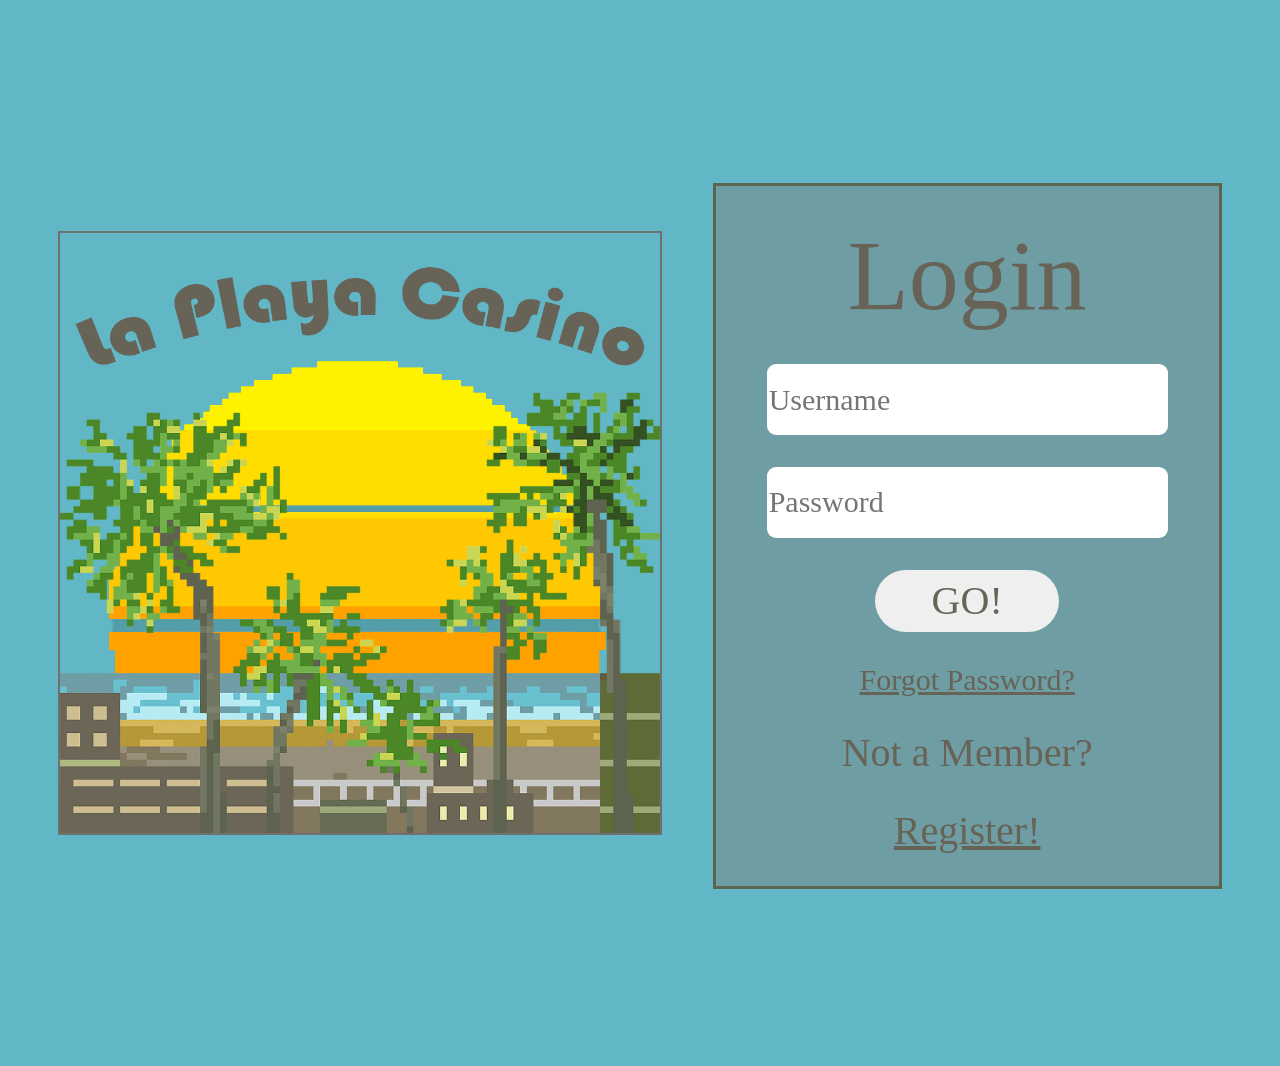
<file: index.html>
<!DOCTYPE html>
<html lang="en">
<head>
    <meta charset="UTF-8">
    <meta name="viewport" content="width=device-width, initial-scale=1.0">
    <title>Login</title>
    <link href="./login.css" rel="stylesheet" type="text/css">
    <script>
        function welcome(){
            alert("You are Logged In!");
        }
    </script>
</head>
<body style="background-color: #61B7C5;">
    <div class="left">
        <img id="logo" src="./La_Playa_Casino_Logo.png" alt="Casino Logo">
    </div>
    <div class="right">
        <div class="fbackground">
            <div class="form">
                <div id="title">Login</div>
                <div id="unamed">
                    <input id="username" type="text" placeholder="Username" required>
                </div>
                <div id="passwordd">
                    <input id="password" type="password" placeholder="Password" required>
                </div>
                <div id="buttond">
                    <a href="./games2.html">
                        <input id="button" onclick="welcome()" type="button" value="GO!">
                    </a>    
                </div>
                <div>
                    <a id="fp" href="">Forgot Password?</a>
                </div>
                <div class="style">
                    Not a Member?
                </div>
                <div>
                    <a class="style" href="./signup.html">Register!</a> 
                </div>
            </div>
        </div>
    </div>
</body>
</html>
</file>
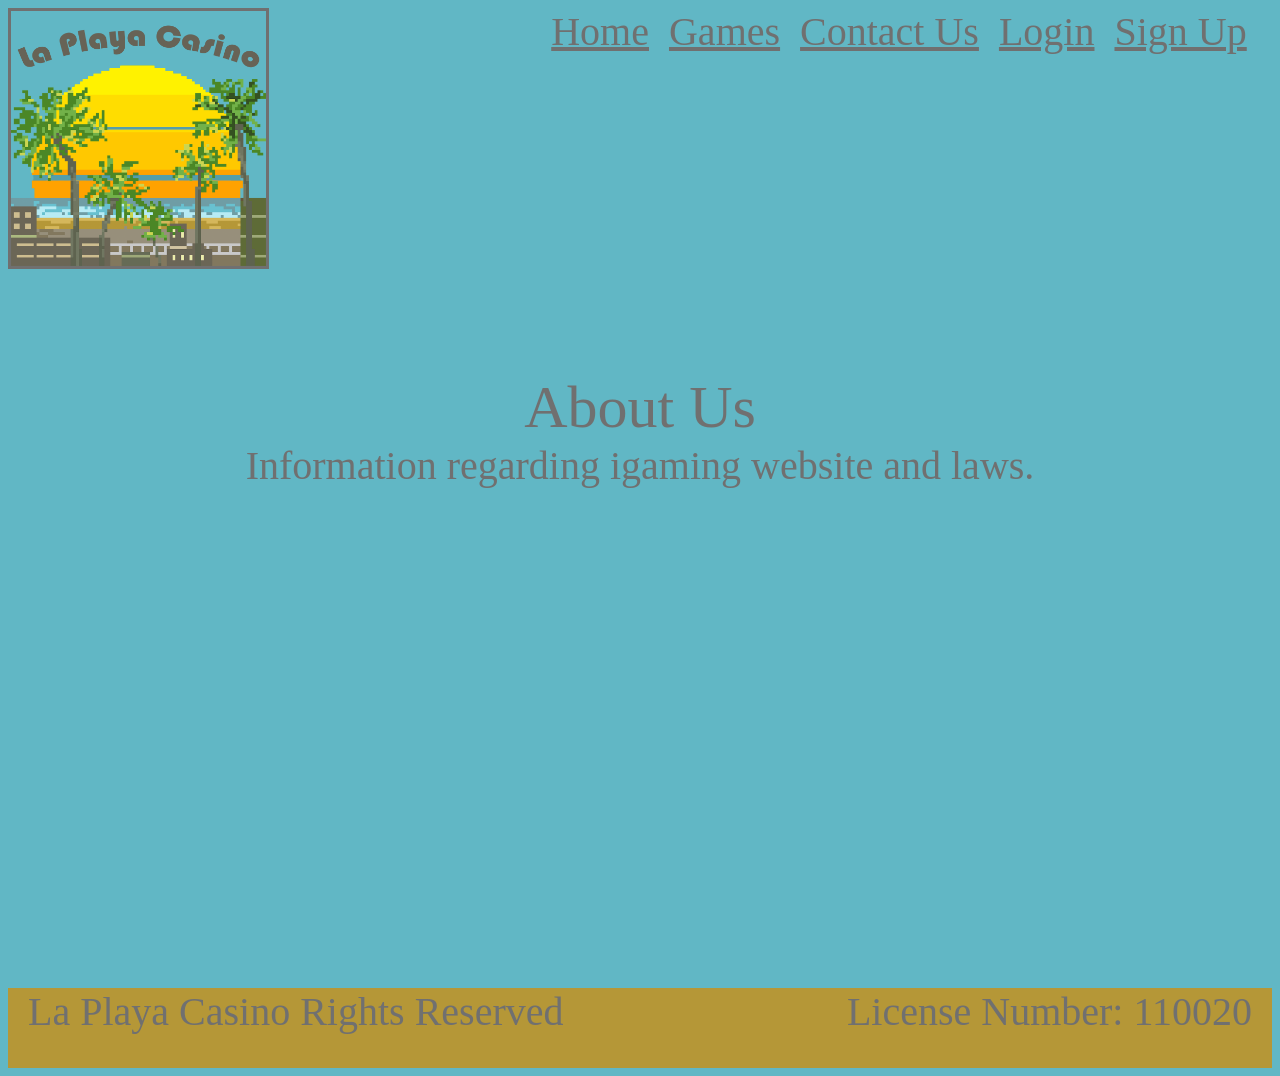
<file: aboutus.html>
<!DOCTYPE html>
<html lang="en">
<head>
    <meta charset="UTF-8">
    <meta name="viewport" content="width=device-width, initial-scale=1.0">
    <title>About Us</title>
    <link href="./aboutus.css" rel="stylesheet" type="text/css">
</head>
<body>
    <div class="main">
        <div class="header">
            <div>
                <img id="logo" src="./La_Playa_Casino_Logo.png" alt="casinologo">
            </div>
            <div class="links">
                <div  id="style">
                    <a href="./home.html" style="color: #707070;">Home</a> 
                </div>
                <div  id="style" target="_blank" rel="noopener noreferrer">
                    <a href="" style="color: #707070;">Games</a> 
                </div>
                <div  id="style" target="_blank" rel="noopener noreferrer">
                    <a href="./contactus.html" style="color: #707070;">Contact Us</a> 
                </div>
                <div  id="style" target="_blank" rel="noopener noreferrer">
                    <a href="./login.html" style="color: #707070;">Login</a>
                </div>
                <div  id="style" target="_blank" rel="noopener noreferrer">
                    <a href="./signup.html" style="color: #707070;">Sign Up</a>
                </div>
            </div>
        </div>
        <div class="m2">
            <div id="style" style="font-size: 60px;">
                About Us
            </div>
            <div id="style">
                Information regarding igaming website and laws.
            </div>
        </div>
    </div>
    <div class="footer">
        <div id="style" style="margin-left: 20px;">
            La Playa Casino Rights Reserved
        </div>
        <div id="style" style="margin-right: 20px; margin-left: 20px;">
            License Number: 110020
        </div>
    </div>
</body>
</html>
</file>
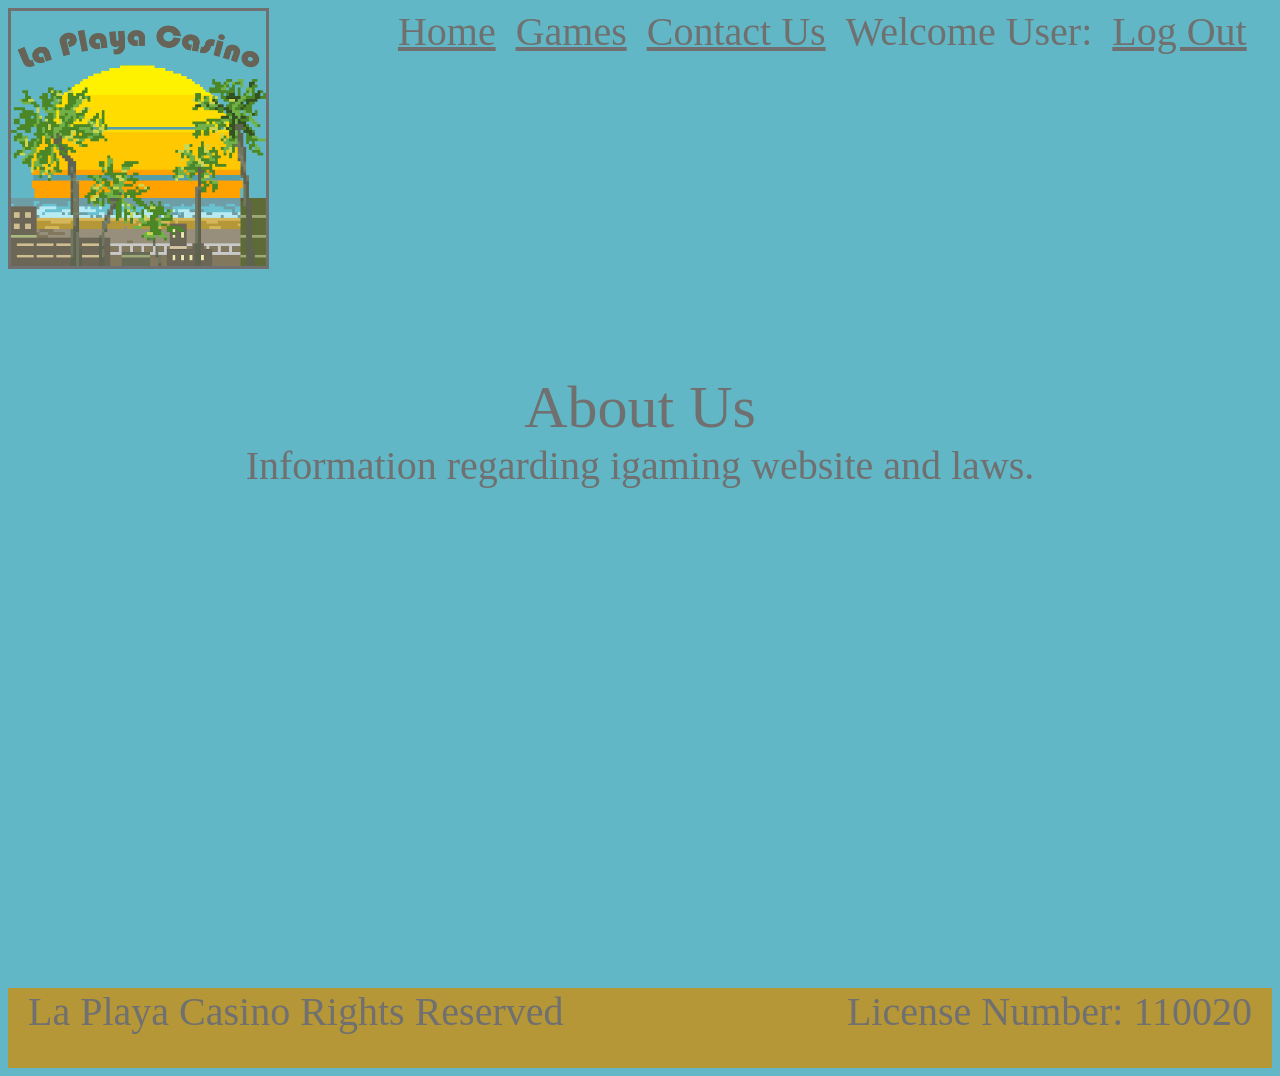
<file: aboutus2.html>
<!DOCTYPE html>
<html lang="en">
<head>
    <meta charset="UTF-8">
    <meta name="viewport" content="width=device-width, initial-scale=1.0">
    <title>About Us</title>
    <link href="./aboutus.css" rel="stylesheet" type="text/css">
</head>
<body>
    <div class="main">
        <div class="header">
            <div>
                <img id="logo" src="./La_Playa_Casino_Logo.png" alt="casinologo">
            </div>
            <div class="links">
                <div id="style">
                    <a href="./home2.html" style="color: #707070;" target="_blank" rel="noopener noreferrer">Home</a> 
                </div>
                <div id="style">
                    <a href="./games2.html" target="_blank" rel="noopener noreferrer" style="color: #707070;">Games</a> 
                </div>
                <div id="style">
                    <a href="./contactus2.html" target="_blank" rel="noopener noreferrer" style="color: #707070;">Contact Us</a> 
                </div>
                <div id="style">
                    Welcome User:
                </div>
                <div>
                    <a href="./aboutus.html" id="style">Log Out</a>
                </div>
            </div>
        </div>
        <div class="m2">
            <div id="style" style="font-size: 60px;">
                About Us
            </div>
            <div id="style">
                Information regarding igaming website and laws.
            </div>
        </div>
    </div>
    <div class="footer">
        <div id="style" style="margin-left: 20px;">
            La Playa Casino Rights Reserved
        </div>
        <div id="style" style="margin-right: 20px;">
            License Number: 110020
        </div>
    </div>
</body>
</html>
</file>
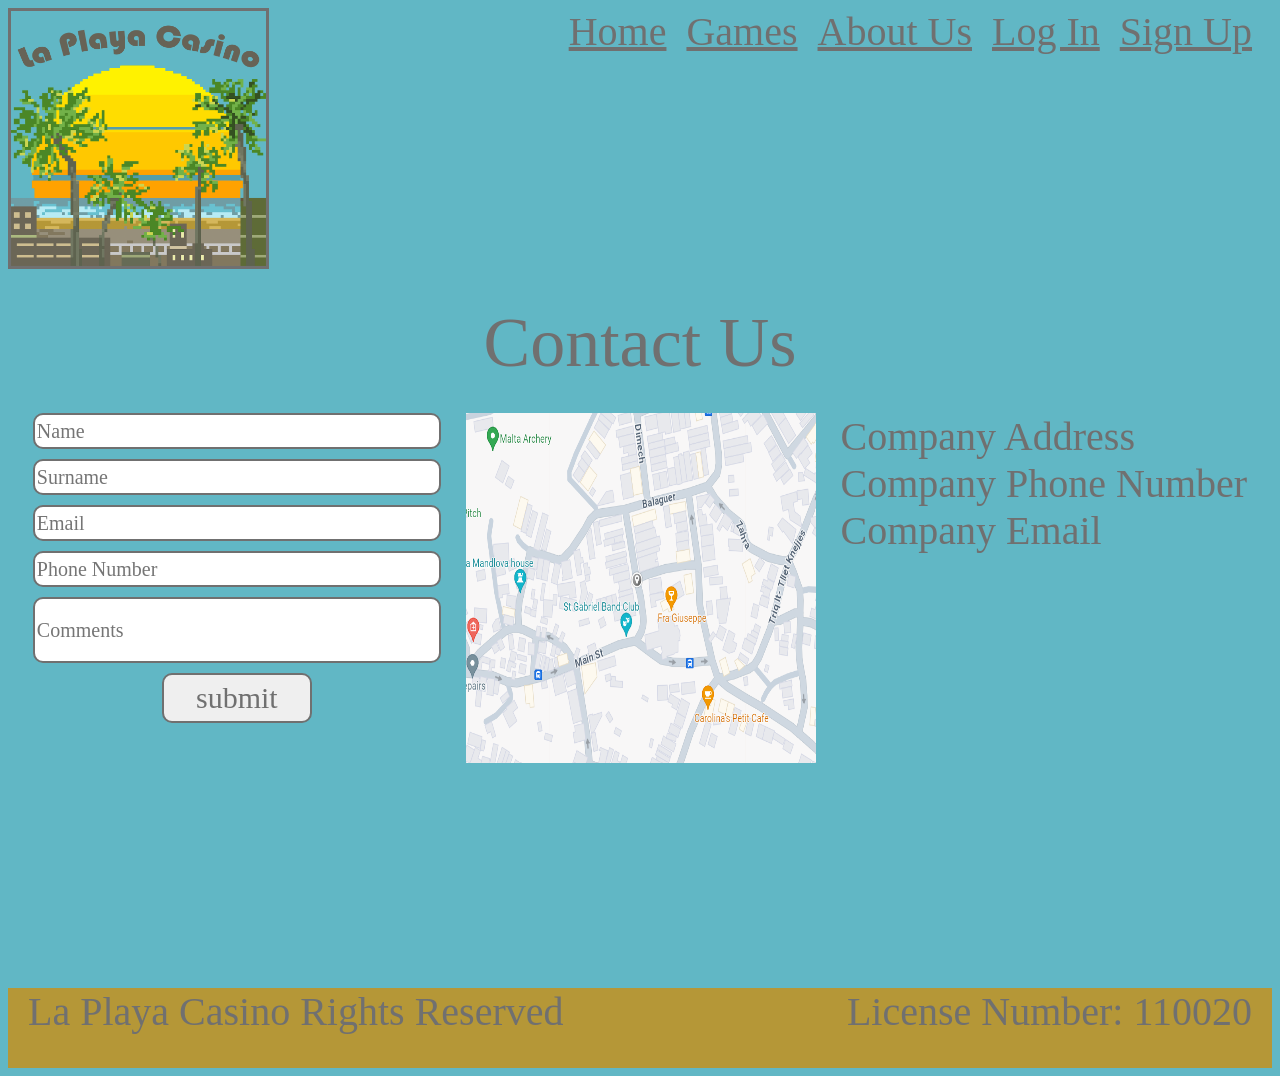
<file: contactus.html>
<!DOCTYPE html>
<html lang="en">
<head>
    <meta charset="UTF-8">
    <meta name="viewport" content="width=device-width, initial-scale=1.0">
    <title>Contact Us</title>
    <link href="./contactus.css" rel="stylesheet" type="text/css">
</head>
<body>
    <div class="main">
        <div class="header">
            <div>
                <img id="logo" src="./La_Playa_Casino_Logo.png" alt="casino logo">
            </div>
            <div class="links">
                <div class="style">
                    <a href="./home.html" style="color: #707070;">Home</a>
                </div>
                <div class="style">
                    <a href="./games.html" style="color: #707070;">Games</a>
                </div>
                <div class="style">
                    <a href="./aboutus.html" style="color: #707070;">About Us</a>
                </div>
                <div class="style">
                    <a href="./login.html" style="color: #707070;">Log In</a>
                </div>
                <div class="style">
                    <a href="./signup.html" style="color: #707070; margin-right: 20px;">Sign Up</a>
                </div>
            </div>
        </div>
        <div class="m2" id="title">
            Contact Us
        </div>
        <div class="m3">
            <div class="form">
                <div>
                    <input id="fbox" class="style" type="text" placeholder="Name">
                </div>
                <div>
                    <input id="fbox" class="style" type="text" placeholder="Surname">
                </div>
                <div>
                    <input id="fbox" class="style" type="text" placeholder="Email">
                </div>
                <div>
                    <input id="fbox" class="style" type="text" placeholder="Phone Number">
                </div>
                <div>
                    <input id="Comments" class="style" type="text" placeholder="Comments">
                </div>
                <div>
                    <input id="btn" type="button" value="submit">
                </div>
            </div>
            <div class="map">
                <img id="map1" src="./ContactUs_Imgs/Map.png" alt="map">
            </div>
            <div>
                <div class="style">
                    Company Address
                </div>
                <div class="style">
                    Company Phone Number
                </div>
                <div class="style">
                    Company Email
                </div>
            </div>
        </div>
    </div>
    <div class="footer">
        <div class="style" style="margin-left: 20px;">
            La Playa Casino Rights Reserved
        </div>
        <div class="style" style="margin-right: 20px; margin-left: 20px;">
            License Number: 110020
        </div>
    </div>
</body>
</html>
</file>
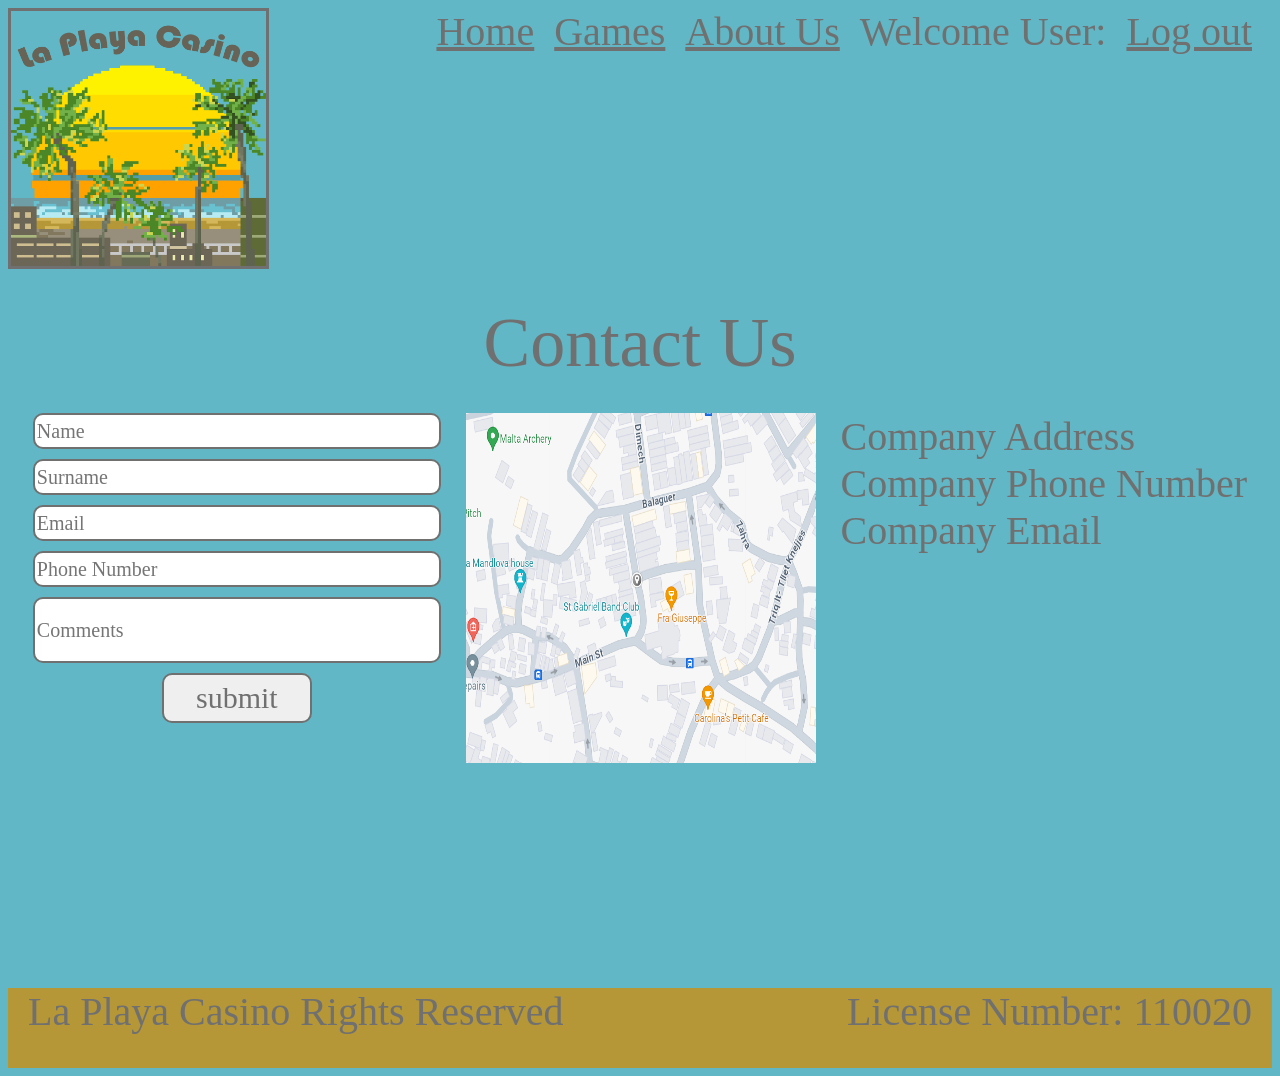
<file: contactus2.html>
<!DOCTYPE html>
<html lang="en">
<head>
    <meta charset="UTF-8">
    <meta name="viewport" content="width=device-width, initial-scale=1.0">
    <title>Contact Us</title>
    <link href="./contactus.css" rel="stylesheet" type="text/css">
</head>
<body>
    <div class="main">
        <div class="header">
            <div>
                <img id="logo" src="./La_Playa_Casino_Logo.png" alt="casino logo">
            </div>
            <div class="links">
                <div class="style">
                    <a href="./home2.html" style="color: #707070;">Home</a>
                </div>
                <div class="style">
                    <a href="./games2.html" style="color: #707070;">Games</a>
                </div>
                <div class="style">
                    <a href="./aboutus2.html" style="color: #707070;">About Us</a>
                </div>
                <div class="style">
                    Welcome User:
                </div>
                <div class="style">
                    <a href="./contactus.html" style="color: #707070; margin-right: 20px;">Log out</a>
                </div>
            </div>
        </div>
        <div class="m2" id="title">
            Contact Us
        </div>
        <div class="m3">
            <div class="form">
                <div>
                    <input id="fbox" class="style" type="text" placeholder="Name">
                </div>
                <div>
                    <input id="fbox" class="style" type="text" placeholder="Surname">
                </div>
                <div>
                    <input id="fbox" class="style" type="text" placeholder="Email">
                </div>
                <div>
                    <input id="fbox" class="style" type="text" placeholder="Phone Number">
                </div>
                <div>
                    <input id="Comments" class="style" type="text" placeholder="Comments">
                </div>
                <div>
                    <input id="btn" type="button" value="submit">
                </div>
            </div>
            <div class="map">
                <img id="map1" src="./ContactUs_Imgs/Map.png" alt="map">
            </div>
            <div>
                <div class="style">
                    Company Address
                </div>
                <div class="style">
                    Company Phone Number
                </div>
                <div class="style">
                    Company Email
                </div>
            </div>
        </div>
    </div>
    <div class="footer">
        <div class="style" style="margin-left: 20px;">
            La Playa Casino Rights Reserved
        </div>
        <div class="style" style="margin-right: 20px;">
            License Number: 110020
        </div>
    </div>
</body>
</html>
</file>
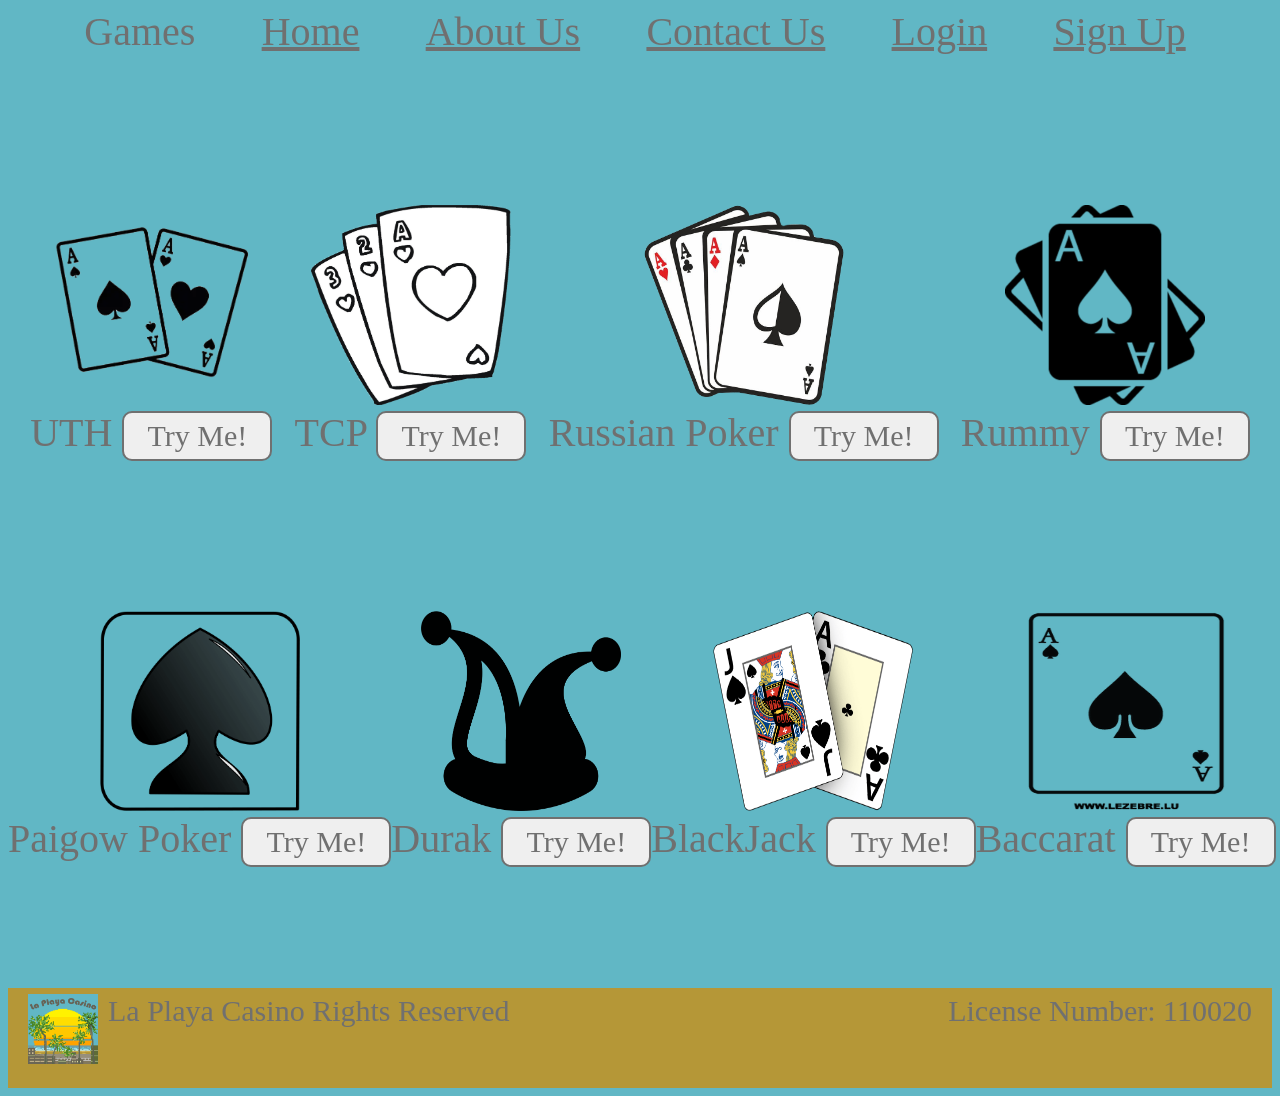
<file: games.html>
<!DOCTYPE html>
<html lang="en">
<head>
    <meta charset="UTF-8">
    <meta name="viewport" content="width=device-width, initial-scale=1.0">
    <title>Games</title>
    <link href="./games.css" rel="stylesheet" type="text/css">
</head>
<body>
    <div class="main">
        <div class="header">
            <div class="style" style="margin-left: 10px; color: #707070;">
                Games
            </div>
            <div class="style">
                <a href="./home.html"  style="color: #707070;">
                    Home
                </a>
            </div>
            <div class="style">
                <a href="./aboutus.html"  style="color: #707070;">
                    About Us
                </a>
            </div>
            <div class="style">
                <a href="./contactus.html"  style="color: #707070;">
                    Contact Us
                </a>
            </div>
            <div class="style">
                <a href="./login.html"  style="color: #707070;">
                    Login
                </a>
            </div>
            <div class="style" style="margin-right: 20px; color: #707070;">
                <a href="./signup.html"  style="color: #707070;">
                    Sign Up
                </a>
            </div>
        </div>
        <div class="m2">
            <div class="ctr">
                <div>
                    <img  class="imgs" src="./Games_Imgs/UTH.png" alt="UTH">
                </div>
                <div class="style4">
                    UTH
                    <a href="https://www.table-games-online.com/ultimate-texas-holdem/" target="_blank">
                        <input type="button" value="Try Me!" id="btn">
                    </a>
                </div>
            </div>
            <div class="ctr">
                <div>
                    <img  class="imgs" src="./Games_Imgs/TCP.png" alt="TCP">
                </div>
                <div class="style4">
                    TCP
                    <a href="https://www.table-games-online.com/3-card-poker/" target="_blank">
                        <input type="button" value="Try Me!" id="btn">
                    </a>
                </div>
            </div>
            <div class="ctr">
                <div>
                    <img  class="imgs" src="./Games_Imgs/Russian Poker.png" alt="Russian Poker">
                </div>
                <div class="style4">
                    Russian Poker
                    <a href="https://casino.guru/russian-poker-play-free" target="_blank">
                        <input type="button" value="Try Me!" id="btn">
                    </a>
                </div>
            </div>
            <div class="ctr">
                <div>
                    <img  class="imgs" src="./Games_Imgs/Rummy.png" alt="Rummy">
                </div>
                <div class="style4">
                    Rummy
                    <a href="https://cardgames.io/rummy/" target="_blank">
                        <input type="button" value="Try Me!" id="btn">
                    </a>
                </div>
            </div>
        </div>
        <div class="m2">    
            <div class="ctr">
                <div>
                    <img  class="imgs" src="./Games_Imgs/Paigow.png" alt="Paigow">
                </div>
                <div class="style4">
                    Paigow Poker
                    <a href="" target="_blank">
                        <input type="button" value="Try Me!" id="btn">
                    </a>
                </div> 
            </div>
            <div class="ctr">
                <div>
                    <img  class="imgs" src="./Games_Imgs/Durak.png" alt="Durak">
                </div>
                <div class="style4">
                    Durak
                    <a href="https://www.cardzmania.com/Durak" target="_blank">
                        <input type="button" value="Try Me!" id="btn">
                    </a>
                </div>
            </div>
            <div class="ctr">
                <div>
                    <img  class="imgs" src="./Games_Imgs/BlackJack.png" alt="BlackJack">
                </div>
                <div class="style4">
                    BlackJack
                    <a href="https://www.arkadium.com/games/blackjack/" target="_blank">
                        <input type="button" value="Try Me!" id="btn">
                    </a>
                </div>
            </div>
            <div class="ctr">
                <div>
                    <img  class="imgs" src="./Games_Imgs/Baccarat.png" alt="Baccarat">
                </div>
                <div class="style4">
                    Baccarat
                    <a href="https://wizardofodds.com/play/baccarat/" target="_blank">
                        <input type="button" value="Try Me!" id="btn">
                    </a>
                </div>
            </div>
        </div>    
    </div>
    <div class="footer">
        <div style="display: flex; flex-direction: row; gap: 10px; margin-top: 0.5%; margin-left: 20px;">
            <div>
                <img id="logo" src="./La_Playa_Casino_Logo.png" alt="Logo">
            </div>
            <div class="style" style="font-size: 30px;">
                La Playa Casino Rights Reserved
            </div>
        </div>
        <div class="style" style="margin-top: 0.5%; margin-right: 20px; font-size: 30px;">
            License Number: 110020
        </div>
    </div>
</body>
</html>
</file>
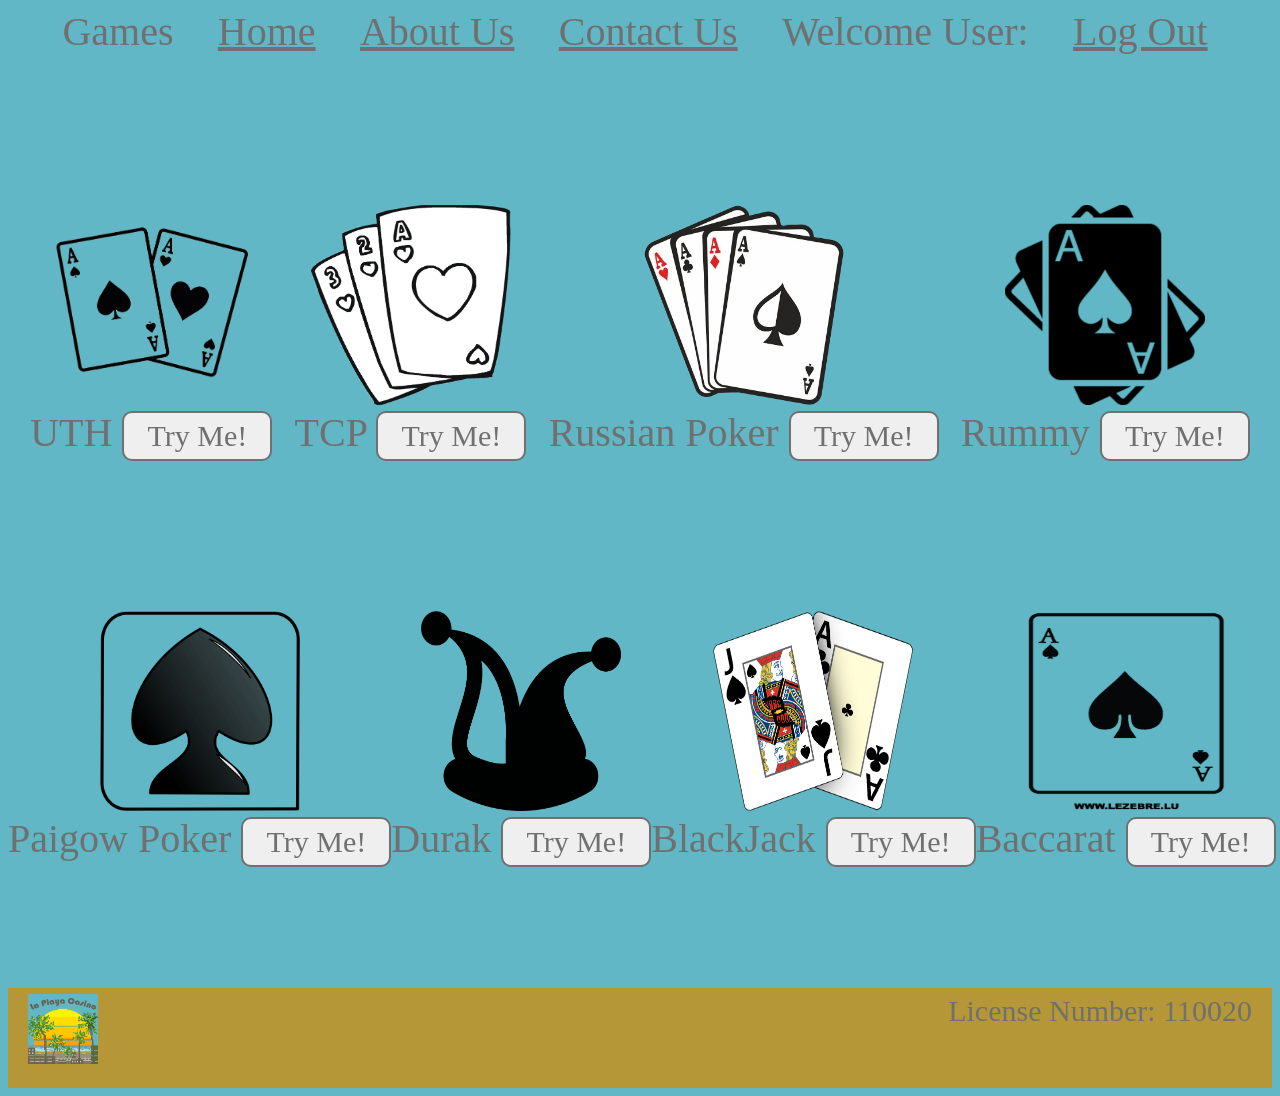
<file: games2.html>
<!DOCTYPE html>
<html lang="en">
<head>
    <meta charset="UTF-8">
    <meta name="viewport" content="width=device-width, initial-scale=1.0">
    <title>Games</title>
    <link href="./games.css" rel="stylesheet" type="text/css">
</head>
<body>
    <div class="main">
        <div class="header">
            <div class="style" style="margin-left: 10px; color: #707070;">
                Games
            </div>
            <div class="style">
                <a href="./home2.html"  style="color: #707070;">
                    Home
                </a>
            </div>
            <div class="style">
                <a href="./aboutus2.html"  style="color: #707070;">
                    About Us
                </a>
            </div>
            <div class="style">
                <a href="./contactus2.html"  style="color: #707070;">
                    Contact Us
                </a>
            </div>
            <div class="style">
                Welcome User:
            </div>
            <div class="style" style="margin-right: 20px; color: #707070;">
                <a href="./games.html"  style="color: #707070;">
                    Log Out
                </a>
            </div>
        </div>
        <div class="m2">
            <div class="ctr">
                <div>
                    <img  class="imgs" src="./Games_Imgs/UTH.png" alt="UTH">
                </div>
                <div class="style4">
                    UTH
                    <a href="https://www.table-games-online.com/ultimate-texas-holdem/" target="_blank">
                        <input type="button" value="Try Me!" id="btn">
                    </a>
                </div>
            </div>
            <div class="ctr">
                <div>
                    <img  class="imgs" src="./Games_Imgs/TCP.png" alt="TCP">
                </div>
                <div class="style4">
                    TCP
                    <a href="https://www.table-games-online.com/3-card-poker/" target="_blank">
                        <input type="button" value="Try Me!" id="btn">
                    </a>
                </div>
            </div>
            <div class="ctr">
                <div>
                    <img  class="imgs" src="./Games_Imgs/Russian Poker.png" alt="Russian Poker">
                </div>
                <div class="style4">
                    Russian Poker
                    <a href="https://casino.guru/russian-poker-play-free" target="_blank">
                        <input type="button" value="Try Me!" id="btn">
                    </a>
                </div>
            </div>
            <div class="ctr">
                <div>
                    <img  class="imgs" src="./Games_Imgs/Rummy.png" alt="Rummy">
                </div>
                <div class="style4">
                    Rummy
                    <a href="https://cardgames.io/rummy/" target="_blank">
                        <input type="button" value="Try Me!" id="btn">
                    </a>
                </div>
            </div>
        </div>
        <div class="m2">    
            <div class="ctr">
                <div>
                    <img  class="imgs" src="./Games_Imgs/Paigow.png" alt="Paigow">
                </div>
                <div class="style4">
                    Paigow Poker
                    <a href="" target="_blank">
                        <input type="button" value="Try Me!" id="btn">
                    </a>
                </div> 
            </div>
            <div class="ctr">
                <div>
                    <img  class="imgs" src="./Games_Imgs/Durak.png" alt="Durak">
                </div>
                <div class="style4">
                    Durak
                    <a href="https://www.cardzmania.com/Durak" target="_blank">
                        <input type="button" value="Try Me!" id="btn">
                    </a>
                </div>
            </div>
            <div class="ctr">
                <div>
                    <img  class="imgs" src="./Games_Imgs/BlackJack.png" alt="BlackJack">
                </div>
                <div class="style4">
                    BlackJack
                    <a href="https://www.arkadium.com/games/blackjack/" target="_blank">
                        <input type="button" value="Try Me!" id="btn">
                    </a>
                </div>
            </div>
            <div class="ctr">
                <div>
                    <img  class="imgs" src="./Games_Imgs/Baccarat.png" alt="Baccarat">
                </div>
                <div class="style4">
                    Baccarat
                    <a href="https://wizardofodds.com/play/baccarat/" target="_blank">
                        <input type="button" value="Try Me!" id="btn">
                    </a>
                </div>
            </div>
        </div>    
    </div>
    <div class="footer">
        <div id="logo" style="display: flex; flex-direction: row; gap: 10px; margin-top: 0.5%; margin-left: 20px;">
            <div>
                <img id="logo" src="./La_Playa_Casino_Logo.png" alt="Logo">
            </div>
            <div class="style" style="font-size: 30px;">
                
            </div>
        </div>
        <div class="style" style="margin-top: 0.5%; margin-right: 20px; font-size: 30px;">
            License Number: 110020
        </div>
    </div>
</body>
</html>
</file>
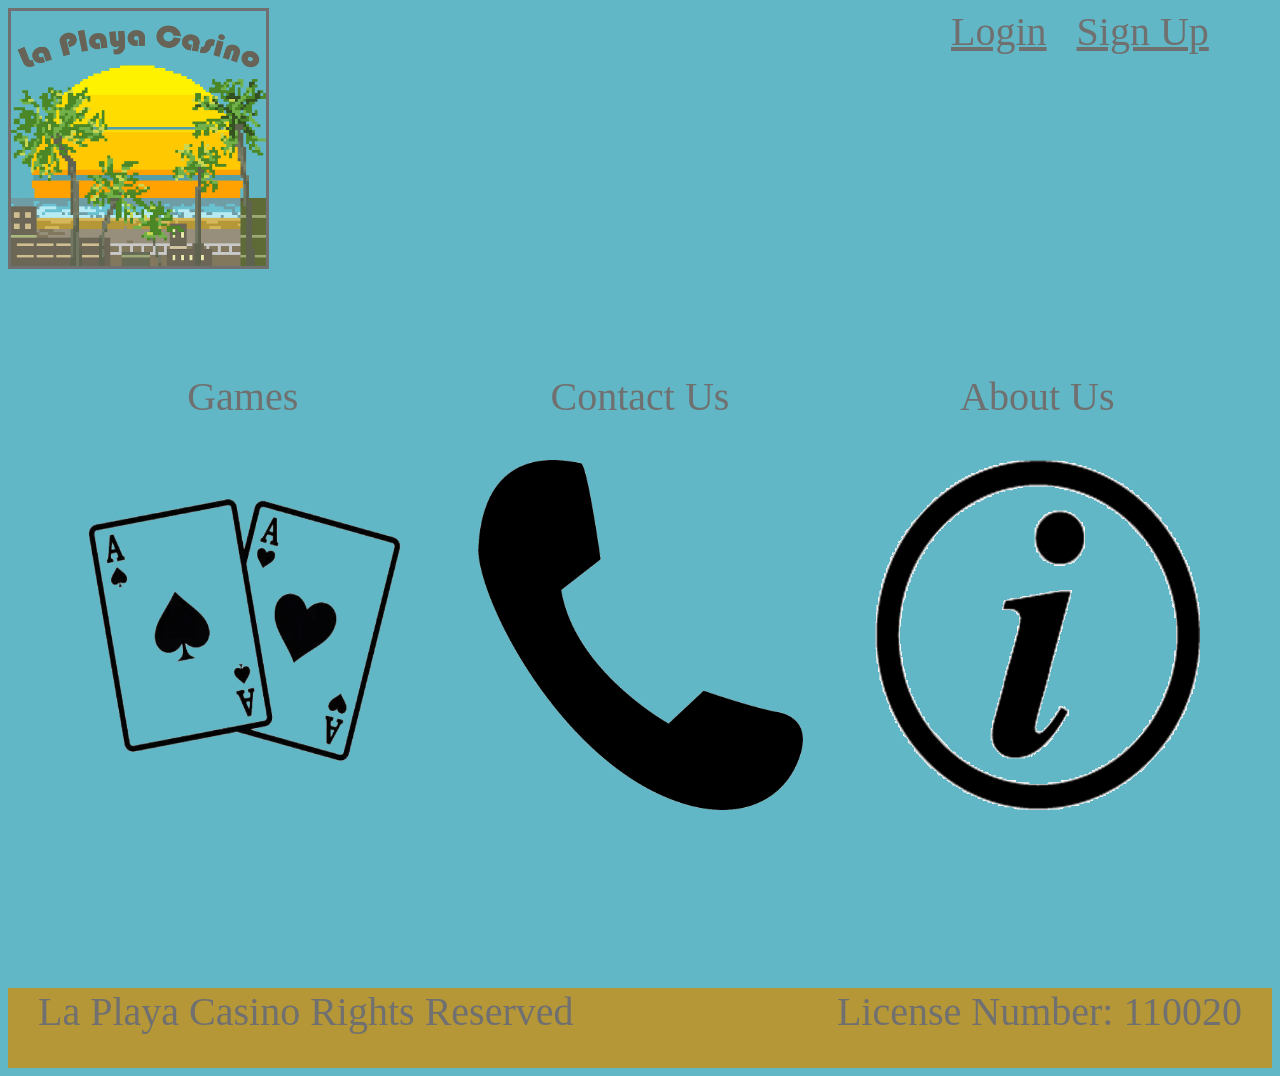
<file: home.html>
<!DOCTYPE html>
<html lang="en">
<head>
    <meta charset="UTF-8">
    <meta name="viewport" content="width=device-width, initial-scale=1.0">
    <title>Home</title>
    <link href="./home.css" rel="stylesheet" type="text/css"> 
</head>
<body>
    <main class="main">
        <div class="head">
            <div>
                <img id="logo" src="./La_Playa_Casino_Logo.png" alt="Casino Logo" width="255px" height="255px">
            </div>
            <div id="lnslink" class="style">
                <a class="style" id="login" href="./login.html" target="_blank" rel="noopener noreferrer">Login</a>
                <a class="style" href="./signup.html" target="_blank" rel="noopener noreferrer">Sign Up</a>
            </div>
        </div>
        <div class="m2">
            <div class="align">
                <div class="style2">
                    Games
                </div>
                <div>
                    <a href="./games.html">
                        <img class="logolink" src="./Home_IMGs/Cards_NoBack.png" alt="cardsnoback">
                    </a>
                </div>
            </div>
            <div class="align">
                <div class="style2">
                    Contact Us
                </div>
                <div>
                    <a href="./contactus.html">
                        <img class="logolink" src="./Home_IMGs/Daco_5100525.png" alt="Phonelogo">
                    </a>
                </div>
            </div>
            <div class="align">
                <div class="style2">
                    About Us
                </div>
                <div>
                    <a href="./aboutus.html">
                        <img class="logolink" src="./Home_IMGs/Daco_4964558.png" alt="infologo">
                    </a>
                </div>
            </div>
        </div>
    </main>
    <footer class="footer">
        <div class="style3" style="margin-left: 30px;">
            La Playa Casino Rights Reserved
        </div>
        <div class="style3" style="margin-right: 30px; margin-left: 30px;">
            License Number: 110020
        </div>
    </footer>
    
</body>
</html>
</file>
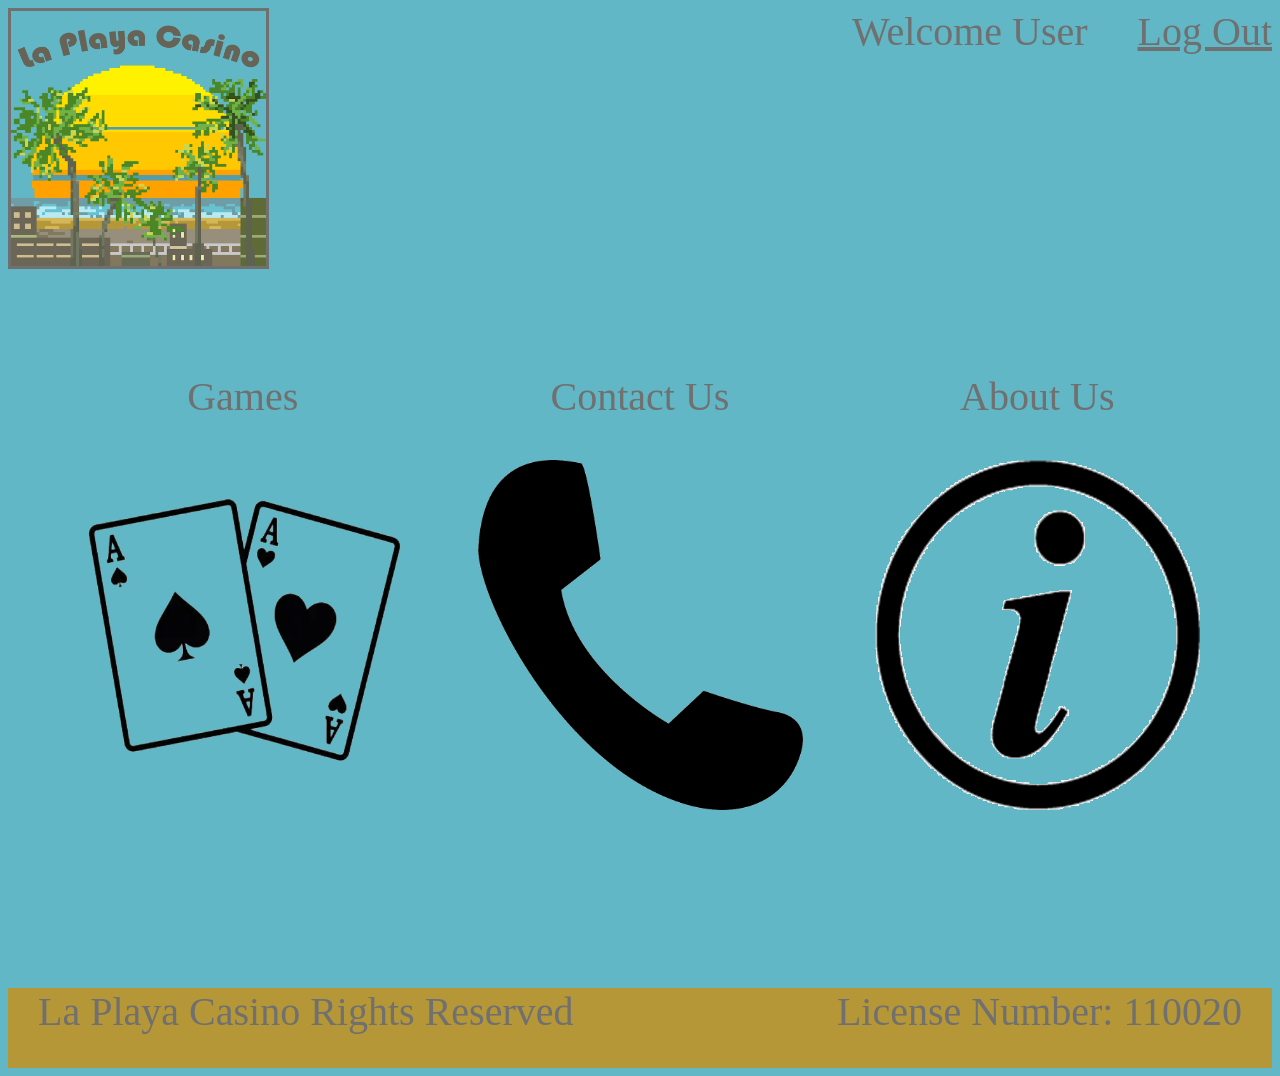
<file: home2.html>
<!DOCTYPE html>
<html lang="en">
<head>
    <meta charset="UTF-8">
    <meta name="viewport" content="width=device-width, initial-scale=1.0">
    <title>Home</title>
    <link href="./home.css" rel="stylesheet" type="text/css"> 
</head>
<body>
    <main class="main">
        <div class="head">
            <div>
                <img id="logo" src="./La_Playa_Casino_Logo.png" alt="Casino Logo" width="255px" height="255px">
            </div>
            <div class="style_5">
                <div class="style">
                    Welcome User
                </div> 
                <div>
                    <a class="style" href="./home.html">Log Out</a>
                </div>
            </div>
        </div>
        <div class="m2">
            <div class="align">
                <div class="style2">
                    Games
                </div>
                <div>
                    <a href="./games2.html">
                        <img class="logolink" src="./Home_IMGs/Cards_NoBack.png" alt="cardsnoback">
                    </a>
                </div>
            </div>
            <div class="align">
                <div class="style2">
                    Contact Us
                </div>
                <div>
                    <a href="./contactus2.html">
                        <img class="logolink" src="./Home_IMGs/Daco_5100525.png" alt="Phonelogo">
                    </a>
                </div>
            </div>
            <div class="align">
                <div class="style2">
                    About Us
                </div>
                <div>
                    <a href="./aboutus2.html">
                        <img class="logolink" src="./Home_IMGs/Daco_4964558.png" alt="infologo">
                    </a>
                </div>
            </div>
        </div>
    </main>
    <footer class="footer">
        <div class="style3" style="margin-left: 30px;">
            La Playa Casino Rights Reserved
        </div>
        <div class="style3" style="margin-right: 30px; margin-left: 30px;">
            License Number: 110020
        </div>
    </footer>
    
</body>
</html>
</file>
<file: login.css>
body{
    display: flex;
    flex-wrap: wrap;
    flex-direction: row;
}

.left{
    height: 1110px;
}

#logo{
    width: 100%;
    height: 100%;
}

.right{
    height: 1110px;
    display: flex;
    justify-content: center;
    align-items: center;
}

.fbackground{
    width: 509px;
    height: 700px;
}

.form{
    display: flex;
    justify-content: space-evenly;
    align-items: center;
    flex-direction: column;
    border: solid #5E634F 3px;  
    height: 700px;  
    background: #6F9DA4;
}

#title{
    font-size: 100px;
    font-family: "Bauhaus 93";
    color: #676356;
}

#username{
    width: 397px;
    height: 69px;
    font-size: 30px;
    font-family: "Bauhaus 93";
    color: #676356;
    border-radius: 9px;
    border-color: #707070;
    border: 1px;
}

#password{
    width: 397px;
    height: 69px;
    font-size: 30px;
    font-family: "Bauhaus 93";
    color: #676356;
    border-radius: 9px;
    border-color: #707070;
    border: 1px;
}

#button{
    width: 184px;
    height: 62px;
    border-radius: 31px;
    border-color: #707070;
    border: 1px;
    font-size: 40px;
    font-family: "Bauhaus 93";
    color: #676356;

    cursor: pointer;
}

.style{
    font-size: 40px;
    font-family: "Bauhaus 93";
    color: #676356;
}

#fp{
    font-size: 30px;
    font-family: "Bauhaus 93";
    color: #676356;
}

@media only screen and (max-width: 2560px){

        
    body{
        display: flex;
        flex-wrap: wrap;
        flex-direction: row;
        align-items: center;
        justify-content: space-evenly;
    }

    .right{
        height: 1050px;
        display: flex;
        flex-direction: row;
        align-items: center;
        justify-content: center;
    }

    .left{
        height: 600px;
        width: 600px;
        border: solid #707070 2px;
    }
}

@media only screen and (max-width: 1440px ) {
    
    body{
        display: flex;
        flex-wrap: wrap;
        flex-direction: row;
        align-items: center;
        justify-content: space-evenly;
    }

    .right{
        height: 1050px;
        display: flex;
        flex-direction: row;
        align-items: center;
        justify-content: center;
    }

    .left{
        height: 600px;
        width: 600px;
        border: solid #707070 2px;
    }

}

@media only screen and (max-width: 1024px) {

    body{
        display: flex;
        flex-wrap: wrap;
        flex-direction: column;
        align-items: center;
    }
    
    .left{
        height: 250px;
        width: 250px;
        border: solid #707070 2px;
        margin-top: 2%;
    }

}

@media only screen and (max-width: 425px) {

    body{
        display: flex;
        flex-wrap: wrap;
        flex-direction: column;
        align-items: center;
    }
    
    .left{
        height: 400px;
        width: 400px;
        border: solid #707070 2px;
        margin-top: 5%;
    }

}
</file>
<file: aboutus.css>
body{
    background-color: #61B7C5;
}

.main{
    background-color: #61B7C5;
    height: 750px;
}

.header{
    display: flex;
    flex-direction: row;
    flex-wrap: wrap;
    justify-content: space-between;
}

#logo{    
    border: solid #707070 3px;
    width: 255px;
    height: 255px;
}

.links{
    display: flex;
    flex-direction: row;
    flex-wrap: wrap;
    justify-content: space-around;
    gap: 20px;
    margin-right: 2%;
}

#style{
    font-size: 40px;
    font-family: "Bauhaus 93";
    color: #707070;
}

.m2{
    height: 450px;
    display: flex;
    flex-direction: column;
    align-items: center;
}

.footer{
    display: flex;
    flex-direction: row;
    justify-content: space-between;
    background-color: #B59737;
    height: 80px;
}

@media only screen and (max-width: 2560px){

    .main {
        background-color: #61B7C5;
        height: 980px;
    }

    .m2 {
        height: 450px;
        display: flex;
        flex-direction: column;
        align-items: center;
        margin-top: 100px;
    }

}

@media only screen and (max-width: 1024px){

    .main {
        background-color: #61B7C5;
        height: 980px;
    }

    .m2 {
        height: 450px;
        display: flex;
        flex-direction: column;
        align-items: center;
        margin-top: 100px;
    }

    #style{
        font-size: 30px;
        font-family: "Bauhaus 93";
        color: #707070;
    }

}

@media only screen and (max-width: 768px){

    .header {
        display: flex;
        flex-direction: column;
        flex-wrap: wrap;
        justify-content: space-between;
        align-items: center;
    }

    .main {
        background-color: #61B7C5;
        height: 980px;
    }

    .m2 {
        height: 450px;
        display: flex;
        flex-direction: column;
        align-items: center;
        margin-top: 100px;
    }

    #style{
        font-size: 30px;
        font-family: "Bauhaus 93";
        color: #707070;
    }
    
    .footer {
        display: flex;
        flex-direction: column;
        justify-content: space-between;
        background-color: #B59737;
        height: 120px;
    }

}

@media only screen and (max-width: 425px){

    .header {
        display: flex;
        flex-direction: column;
        flex-wrap: wrap;
        justify-content: space-between;
        align-items: center;
        gap: 30px;
    }

    .main {
        background-color: #61B7C5;
        height: 980px;
    }

    .m2 {
        height: 450px;
        display: flex;
        flex-direction: column;
        align-items: center;
        margin-top: 100px;
    }

    #style{
        font-size: 20px;
        font-family: "Bauhaus 93";
        color: #707070;
    }
    
    .footer {
        display: flex;
        flex-direction: column;
        justify-content: space-between;
        background-color: #B59737;
        height: 80px;
    }

}
</file>
<file: contactus.css>
body{
    background-color: #61B7C5;
}

.main{
    background-color: #61B7C5;
    height: 750px;
}

.header{
    display: flex;
    flex-wrap: wrap;
    justify-content: space-between;
    flex-direction: row;
}

#logo{
    border: solid #707070 3px;
    width: 255px;
    height: 255px;
}

.links{
    display: flex;
    justify-content: space-around;
    flex-direction: row;
    gap: 20px;
}

.m2{
    display: flex;
    flex-wrap: wrap;
    justify-content: center;
}

#title{
    font-size: 70px;
    font-family: "Bauhaus 93";
    color: #707070;
}

.m3{
    display: flex;
    flex-wrap: wrap;
    flex-direction: row;
    justify-content: space-evenly;
}

.form{
    display: flex;
    flex-direction: column;
    align-items: center;
    gap: 10px;
}

#fbox{
    font-size: 20px;
    width: 400px;
    height: 30px;
    border-radius: 10px;
    border: solid #707070 2px;
}

#Comments{
    font-size: 20px;
    width: 400px;
    height: 60px;
    border-radius: 10px;
    border: solid #707070 2px;
}

#btn{
    width: 150px;
    height: 50px;
    border-radius: 10px;
    border: solid #707070 2px;
    color: #707070;
    font-family: "Bauhaus 93";
    font-size: 30px;
    cursor: pointer;
}

#map1{
    width: 350px;
    height: 350px;
}

.footer{
    background-color: #B59737;
    height: 80px;
    display: flex;
    flex-wrap: wrap;
    flex-direction: row;
    justify-content: space-between;
}

.style{
    font-size: 40px;
    font-family: "Bauhaus 93";
    color: #707070;
}

@media only screen and (max-width: 2560px){

    .main{
        background-color: #61B7C5;
        height: 980px;
    }

    .m2{
        display: flex;
        flex-wrap: wrap;
        justify-content: center;
        margin-top: 30px;
    }

    .m3{
        display: flex;
        flex-wrap: wrap;
        flex-direction: row;
        justify-content: space-evenly;
        margin-top: 30px;
    }

}

@media only screen and (max-width: 768px){

    .header {
        display: flex;
        flex-wrap: wrap;
        justify-content: space-between;
        align-items: center;
        flex-direction: column;
    }

    .main {
        background-color: #61B7C5;
        height: 1400px;
    }

    .m2{
        display: flex;
        flex-wrap: wrap;
        justify-content: center;
        margin-top: 50px;
    }

    .m3{
        display: flex;
        flex-wrap: wrap;
        flex-direction: column;
        justify-content: space-evenly;
        align-items: center;
        gap: 30px;
    }

    .style{
        font-size: 30px;
        font-family: "Bauhaus 93";
        color: #707070;
    }

    .footer {
        background-color: #B59737;
        height: 150px;
        display: flex;
        flex-wrap: wrap;
        flex-direction: column;
        align-items: normal;
    }
}

@media only screen and (max-width: 425px){

    .header {
        display: flex;
        flex-wrap: wrap;
        justify-content: space-between;
        align-items: center;
        flex-direction: column;
    }

    .main {
        background-color: #61B7C5;
        height: 1400px;
    }

    .m2{
        display: flex;
        flex-wrap: wrap;
        justify-content: center;
        margin-top: 50px;
    }

    .m3{
        display: flex;
        flex-wrap: wrap;
        flex-direction: column;
        justify-content: space-evenly;
        align-items: center;
        gap: 50px;
    }

    .style{
        font-size: 15px;
        font-family: "Bauhaus 93";
        color: #707070;
    }

    .footer {
        background-color: #B59737;
        height: 100px;
        display: flex;
        flex-wrap: wrap;
        flex-direction: column;
        align-items: normal;
    }

}
</file>
<file: games.css>
body{
    background-color: #61B7C5;
    display: flex;
    flex-direction: column;
    flex-wrap: wrap;
}

.main{
    background-color: #61B7C5;
    height: 750px;
}

.header{
    display: flex;
    flex-direction: row;
    justify-content: space-evenly;   
}

.style{
    font-size: 40px;
    font-family: "Bauhaus 93";
    color: #707070;
}

.m2{
    display: flex;
    flex-direction: row;
    justify-content: space-evenly;
    margin-top: 70px;
}

#btn{
    width: 150px;
    height: 50px;
    border-radius: 10px;
    border: solid #707070 2px;
    color: #707070;
    font-family: "Bauhaus 93";
    font-size: 30px;
    cursor: pointer;
}

.imgs{
    width: 200px;
    height: 200px;
}

.ctr{
    display: flex;
    flex: none;
    flex-direction: column;
    align-items: center;
}

.style4{
    font-size: 40px;
    font-family: "Bauhaus 93";
    color: #707070;
}

.footer{
    background-color: #B59737;
    height: 100px;
    display: flex;
    flex-direction: row;
    justify-content: space-between;
}

#logo{
    width: 70px;
    height: 70px;
}

@media only screen and (max-width: 2560px){

    .main {
        background-color: #61B7C5;
        height: 980px;
    }

    .m2 {
        display: flex;
        flex-direction: row;
        justify-content: space-evenly;
        margin-top: 150px;
    }

}

@media only screen and (max-width: 1024px){

    .header{
        display: flex;
        flex-direction: row;
        justify-content: space-evenly;   
    }

    .style{
        font-size: 30px;
        font-family: "Bauhaus 93";
        color: #707070;
    }
}

@media only screen and (max-width: 768px){

    .header{
        display: flex;
        flex-wrap: wrap;
        flex-direction: row;
        justify-content: space-evenly;   
    }

    .style{
        font-size: 20px;
        font-family: "Bauhaus 93";
        color: #707070;
    }

    .m2 {
        display: flex;
        flex-wrap: wrap;
        flex-direction: row;
        justify-content: space-evenly;
        margin-top: 150px;
    }

    .footer{
        background-color: #B59737;
        height: 80px;
        display: flex;
        flex-direction: row;
        justify-content: space-between;
        margin-top: 60%;
    }

}

@media only screen and (max-width: 425px){

    .header{
        display: flex;
        flex-wrap: wrap;
        flex-direction: row;
        justify-content: space-evenly;   
    }

    .main{
        background-color: #61B7C5;
        height: 1500px;
    }

    .style{
        font-size: 20px;
        font-family: "Bauhaus 93";
        color: #707070;
    }

    .m2 {
        display: flex;
        flex-wrap: wrap;
        flex-direction: row;
        justify-content: space-evenly;
        margin-top: 150px;
    }

    .footer{
        background-color: #B59737;
        height: 100px;
        display: flex;
        flex-direction: row;
        justify-content: space-between;
        margin-top: 370%;
    }

    #logo{
        margin-top: 10px;
    }

}
</file>
<file: home.css>
body{
    background-color: #61B7C5;
}

.main{
    background-color: #61B7C5;
    height: 750px;
}

.footer{
    background-color: #B59737;
    height: 80px;
}

.head{
    display: flex;
    flex-direction: row;
    justify-content: space-between;   
}

.style{
    font-size: 40px;
    font-family: "Bauhaus 93";
    color: #707070;
}

#logo{
    border: solid #707070 3px;
}

#lnslink{
    display: flex;
    justify-content: space-between;
    flex-direction: row;
    align-content: center;
    justify-content: first baseline;
    margin-right: 5%;
}

.align{
    display: flex;
    flex-direction: column;
    justify-content: center;
    align-items: center;
}


#lnslink2{
    display: flex;
    justify-content: space-between;
    flex-direction: row;
    width: 500px;
    align-content: center;
    justify-content: first baseline;
    margin-right: 5%;
}

#login{
    margin-right: 30px;
}

.m2{
    display: flex;
    flex-wrap: wrap;
    flex-direction: row;
    justify-content: space-evenly;
    margin-top: 10px;
}

.style2{
    font-size: 40px;
    font-family: "Bauhaus 93";
    color: #707070;
}

.logolink{
    width: 325px;
    height: 350px;
    margin-top: 40px;
}

.footer{
    display: flex;
    flex-direction: row;
    justify-content: space-between;
}

.style3{
    font-size: 40px;
    font-family: "Bauhaus 93";
    color: #707070;
}

@media only screen and (max-width: 2560px) {

    .main{
        background-color: #61B7C5;
        height: 980px;
    }

    .m2{
        margin-top: 100px;
    }

    .style_5{
        display: flex;
        flex-wrap: wrap;
        flex-direction: row;
        justify-content: space-around;
        gap: 50px;
    }
    

}

@media only screen and (max-width: 1440px){

    .m2{
        margin-top: 100px;
    }

    .style_5{
        display: flex;
        flex-wrap: wrap;
        flex-direction: row;
        justify-content: space-around;
        gap: 50px;
    }

}

@media only screen and (max-width: 1024px){

    .style3 {
        font-size: 30px;
        font-family: "Bauhaus 93";
        color: #707070;
        margin-top: 20px;
    } 

    .style_5{
        display: flex;
        flex-wrap: wrap;
        flex-direction: row;
        justify-content: space-around;
        gap: 50px;
    }

    .m2{
        margin-top: 100px;
    }

}

@media only screen and (max-width: 768px){

    .main{
        background-color: #61B7C5;
        height: 1300px;
    }

    .style3 {
        font-size: 30px;
        font-family: "Bauhaus 93";
        color: #707070;
    }

    .style_5{
        display: flex;
        flex-wrap: wrap;
        flex-direction: row;
        justify-content: space-around;
        gap: 50px;
    }

    .footer {
        display: flex;
        flex-direction: column;
        align-content: start;
        background-color: #B59737;
        height: 150px;
    }
}

@media only screen and (max-width: 425px){

    .main{
        background-color: #61B7C5;
        height: 1900px;
    }

    .head{
        display: flex;
        flex-direction: column;
        justify-content: space-between;   
        align-items: center;
    }

    #lnslink{
        display: flex;
        justify-content: space-between;
        flex-direction: row;
        align-content: center;
        margin-right: 5%;
        margin-left: 5%;
    }

    .style3 {
        font-size: 30px;
        font-family: "Bauhaus 93";
        color: #707070;
    }



    .footer {
        display: flex;
        flex-direction: column;
        align-content: start;
        background-color: #B59737;
        height: 200px;
        margin-top: 110%;
    }

}

@media only screen and (max-width: 325px){

    .main{
        background-color: #61B7C5;
        height: 1900px;
    }

    .head{
        display: flex;
        flex-direction: column;
        justify-content: space-between;   
        align-items: center;
    }

    #lnslink{
        display: flex;
        justify-content: space-between;
        flex-direction: row;
        align-content: center;
        margin-right: 5%;
        margin-left: 5%;
    }

    .style3 {
        font-size: 20px;
        font-family: "Bauhaus 93";
        color: #707070;
    }

    .footer {
        display: flex;
        flex-direction: column;
        align-content: start;
        background-color: #B59737;
        height: 190px;
    }

}
</file>
